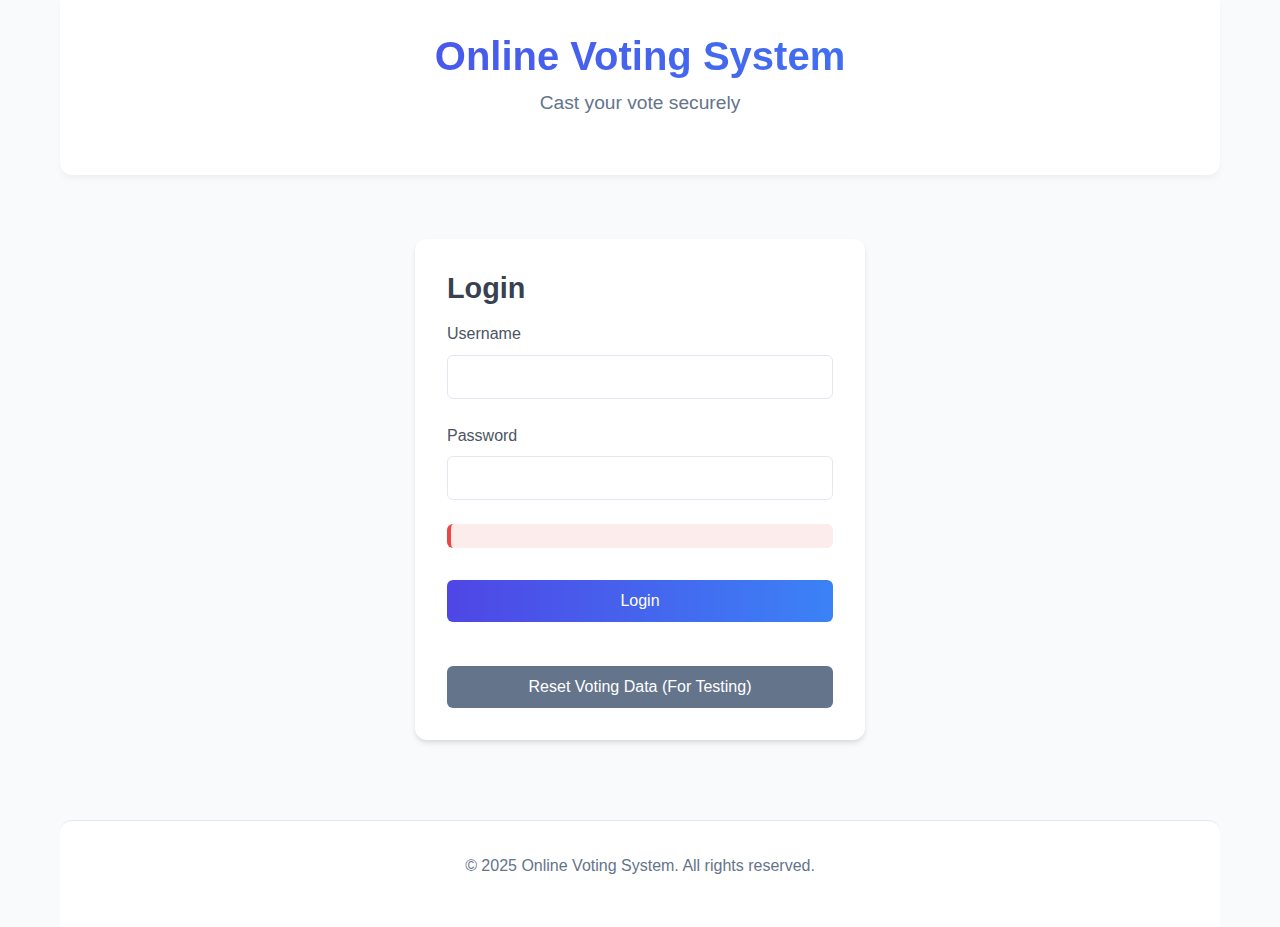
<file: index.html>
<!DOCTYPE html>
<html lang="en">
<head>
    <meta charset="UTF-8">
    <meta name="viewport" content="width=device-width, initial-scale=1.0">
    <title>Online Voting System - Login</title>
    <link rel="stylesheet" href="styles.css">
</head>
<body>

    <div class="container">
        <header>
            <h1>Online Voting System</h1>
            <p class="tagline">Cast your vote securely</p>
        </header>

        <main>
            <div class="auth-container">
                <div class="card" id="loginCard">
                    <h2>Login</h2>
                    <form id="loginForm" class="auth-form">
                        <div class="form-group">
                            <label for="username">Username</label>
                            <input type="text" id="username" name="username" required>
                        </div>
                        <div class="form-group">
                            <label for="password">Password</label>
                            <input type="password" id="password" name="password" required>
                        </div>
                        <div id="loginError" class="error-message"></div>
                        <button type="submit" class="btn btn-primary">Login</button>
                    </form>
                    <div class="form-footer">
                    </div>
                </div>
            </div>
        </main>

        <footer>
            <p>&copy; 2025 Online Voting System. All rights reserved.</p>
        </footer>
    </div>

    <script>

        const users = [
            {
                id: 'user_1',
                username: 'user',
                password: '123',
                fullName: 'Test User',
                hasVoted: false
            }
        ];

        document.addEventListener('DOMContentLoaded', function() {
            const loginForm = document.getElementById('loginForm');
            
            if (loginForm) {
                loginForm.addEventListener('submit', function(e) {
                    e.preventDefault();
                    
                    const username = document.getElementById('username').value.trim();
                    const password = document.getElementById('password').value;
                    const user = users.find(u => u.username === username && u.password === password);
                    
                    if (user) {
        
                        localStorage.setItem('currentUser', JSON.stringify({
                            userId: user.id,
                            username: user.username,
                            fullName: user.fullName,
                            hasVoted: false
                        }));
                        
              
                        window.location.href = 'candidates.html';
                    } else {
                        const errorElement = document.getElementById('loginError');
                        errorElement.textContent = 'Invalid username or password';
                        errorElement.style.display = 'block';
                    }
                });
            }
            
       
            const resetButton = document.createElement('button');
            resetButton.textContent = 'Reset Voting Data (For Testing)';
            resetButton.className = 'btn btn-secondary';
            resetButton.style.marginTop = '20px';
            resetButton.style.width = '100%';
            resetButton.style.backgroundColor = '#64748b';
            
            resetButton.addEventListener('click', function() {
                localStorage.removeItem('hasVoted');
                localStorage.removeItem('voteCounts');
                alert('Voting data has been reset. You can now vote again.');
            });
            const formFooter = document.querySelector('.form-footer');
            if (formFooter) {
                formFooter.appendChild(resetButton);
            }
        });
    </script>
</body>
</html>
</file>
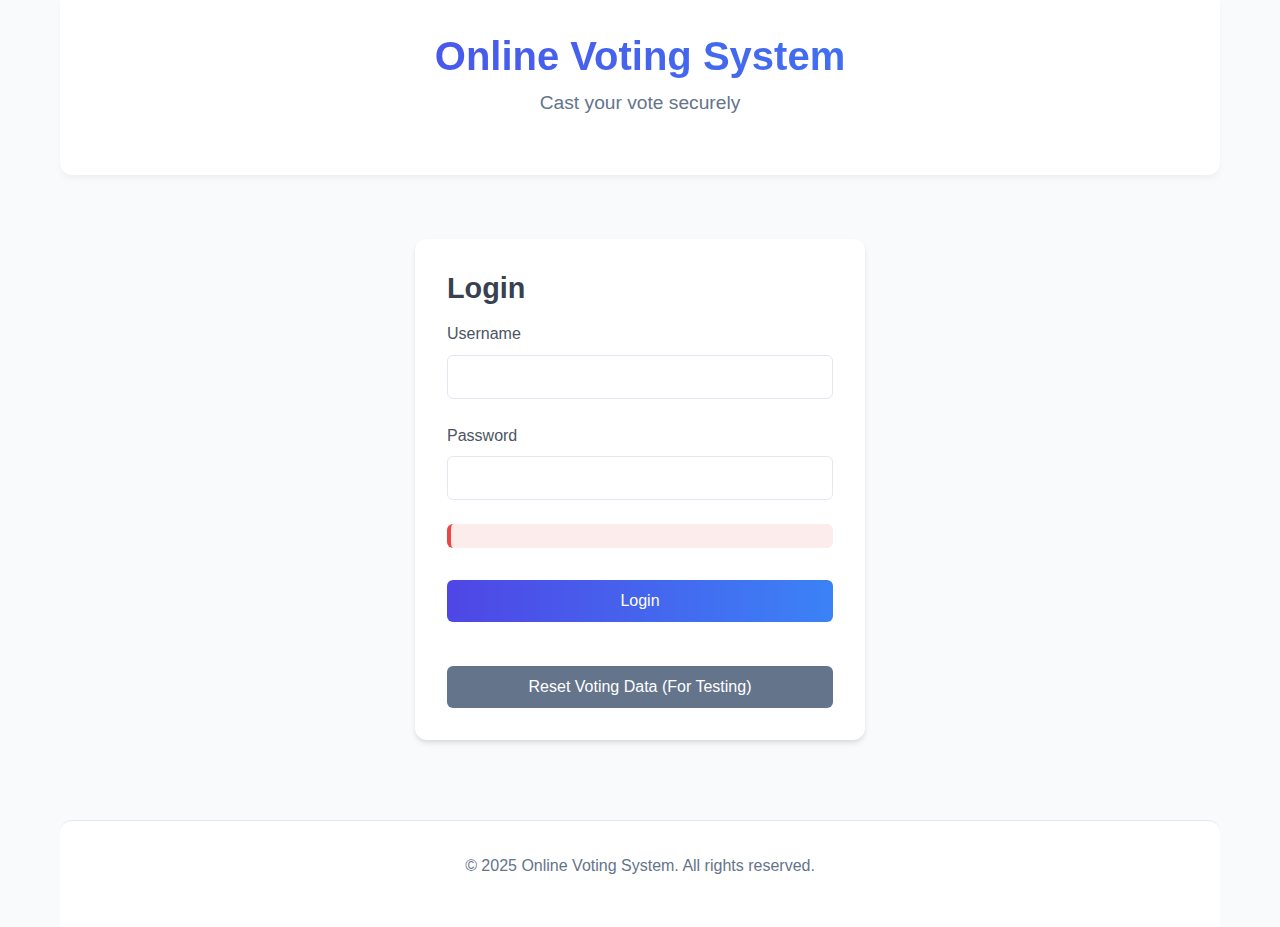
<file: candidates.html>
<!DOCTYPE html>
<html lang="en">
<head>
    <meta charset="UTF-8">
    <meta name="viewport" content="width=device-width, initial-scale=1.0">
    <title>Online Voting System - Candidates</title>
    <link rel="stylesheet" href="styles.css">
</head>
<body>
    <div class="container">
        <header>
            <h1>Online Voting System</h1>
            <p class="tagline">Cast your vote</p>
            <nav>
                <ul>
                    <li><a href="index.html">Home</a></li>
                    <li><a href="#" class="active">Vote</a></li>
                    <li><a href="results.html">Results</a></li>
                    <li><a href="#" id="logoutBtn">Logout</a></li>
                </ul>
            </nav>
        </header>
        
        <main id="mainContent">
            <div class="election-info">
                <h2>Philippines Election 2025</h2>
                <p>Please select your candidates for each position. Your vote is anonymous and secure.</p>
            </div>
            
        </main>
        
        <footer>
            <p>&copy; 2025 Online Voting System. All rights reserved.</p>
        </footer>
    </div>

    <script>
        document.addEventListener('DOMContentLoaded', function() {
            const currentUser = JSON.parse(localStorage.getItem('currentUser'));
            
            if (!currentUser) {
                window.location.href = 'index.html';
                return;
            }
            
            const hasVoted = localStorage.getItem('hasVoted') === 'true';
            
            if (hasVoted) {
                window.location.href = 'results.html';
                return;
            }
            
           
            loadVotingContent();
            
            
            document.getElementById('logoutBtn').addEventListener('click', function(e) {
                e.preventDefault();
                localStorage.removeItem('currentUser');
                localStorage.removeItem('hasVoted'); 
                window.location.href = 'index.html';
            });
        });
        
     
        function loadVotingContent() {
            const mainContent = document.getElementById('mainContent');
           
            const senatorialSection = createPositionSection('Senatorial Candidates', 'Select up to 12 candidates', getSenators(), 'senator', 'checkbox');
            mainContent.appendChild(senatorialSection);
        
            const congressionalSection = createPositionSection('Congressional Candidates', 'Select one candidate for your district', getCongressCandidates(), 'congress', 'radio');
            mainContent.appendChild(congressionalSection);
            
           
            const mayoralSection = createPositionSection('Mayoral Candidates', 'Select one candidate for your city', getMayorCandidates(), 'mayor', 'radio');
            mainContent.appendChild(mayoralSection);
        
            const viceSection = createPositionSection('Vice Mayoral Candidates', 'Select one candidate for your city', getViceMayorCandidates(), 'vice-mayor', 'radio');
            mainContent.appendChild(viceSection);
            
       
            const councilorSection = createPositionSection('Councilor Candidates', 'Select up to 8 candidates', getCouncilorCandidates(), 'councilor', 'checkbox');
            mainContent.appendChild(councilorSection);
         
            const votingActions = document.createElement('div');
            votingActions.className = 'voting-actions';
            votingActions.innerHTML = `<button class="btn btn-primary" id="submitVoteBtn">Submit Vote</button>`;
            mainContent.appendChild(votingActions);
            
            
            document.getElementById('submitVoteBtn').addEventListener('click', submitVote);
        }
        
   
        function createPositionSection(title, description, candidates, name, type) {
            const section = document.createElement('section');
            section.className = 'position-section';
            
            section.innerHTML = `
                <h2>${title}</h2>
                <p>${description}</p>
                <div class="candidates-grid">
                    ${candidates.map(candidate => `
                        <div class="candidate-card">
                            <div class="candidate-image">
                                <img src="/placeholder.svg?height=150&width=150" alt="${candidate.name}">
                            </div>
                            <div class="candidate-info">
                                <h3>${candidate.name}</h3>
                                <p>${candidate.party}</p>
                                <p class="candidate-slogan">${candidate.slogan}</p>
                            </div>
                            <div class="vote-action">
                                <label class="vote-label">
                                    <input type="${type}" name="${name}" value="${candidate.id}">
                                    <span class="checkmark"></span>
                                    Select
                                </label>
                            </div>
                        </div>
                    `).join('')}
                </div>
            `;
            
            return section;
        }
        
   
        function submitVote() {
            
            const selectedSenators = Array.from(document.querySelectorAll('input[name="senator"]:checked')).map(input => input.value);
            const selectedCongress = document.querySelector('input[name="congress"]:checked')?.value;
            const selectedMayor = document.querySelector('input[name="mayor"]:checked')?.value;
            const selectedViceMayor = document.querySelector('input[name="vice-mayor"]:checked')?.value;
            const selectedCouncilors = Array.from(document.querySelectorAll('input[name="councilor"]:checked')).map(input => input.value);
            
            
            if (selectedSenators.length === 0) {
                alert('Please select at least one senator');
                return;
            }
            
            if (selectedSenators.length > 12) {
                alert('You can only select up to 12 senators');
                return;
            }
            
            if (!selectedCongress) {
                alert('Please select a congressional candidate');
                return;
            }
            
            if (!selectedMayor) {
                alert('Please select a mayoral candidate');
                return;
            }
            
            if (!selectedViceMayor) {
                alert('Please select a vice mayoral candidate');
                return;
            }
            
            if (selectedCouncilors.length === 0) {
                alert('Please select at least one councilor');
                return;
            }
            
            if (selectedCouncilors.length > 8) {
                alert('You can only select up to 8 councilors');
                return;
            }
            
            if (confirm('Are you sure you want to submit your vote? This action cannot be undone.')) {
                const voteCounts = JSON.parse(localStorage.getItem('voteCounts')) || {
                    senator: {},
                    congress: {},
                    mayor: {},
                    'vice-mayor': {},
                    councilor: {}
                };
                
                
                selectedSenators.forEach(id => {
                    voteCounts.senator[id] = (voteCounts.senator[id] || 0) + 1;
                });
                
                voteCounts.congress[selectedCongress] = (voteCounts.congress[selectedCongress] || 0) + 1;
                voteCounts.mayor[selectedMayor] = (voteCounts.mayor[selectedMayor] || 0) + 1;
                voteCounts['vice-mayor'][selectedViceMayor] = (voteCounts['vice-mayor'][selectedViceMayor] || 0) + 1;
                
                selectedCouncilors.forEach(id => {
                    voteCounts.councilor[id] = (voteCounts.councilor[id] || 0) + 1;
                });
                
               
                localStorage.setItem('voteCounts', JSON.stringify(voteCounts));
                
                
                localStorage.setItem('hasVoted', 'true');
                
                
                showVoteConfirmation();
            }
        }
        
       
        function showVoteConfirmation() {
            const confirmation = document.createElement('div');
            confirmation.className = 'vote-confirmation';
            confirmation.innerHTML = `
                <div class="vote-confirmation-overlay"></div>
                <div class="vote-confirmation-content">
                    <h3>Vote Cast Successfully!</h3>
                    <p>Thank you for participating in the democratic process.</p>
                    <div class="vote-confirmation-actions">
                        <button id="viewResultsBtn" class="btn btn-primary">Confirm</button>
                    </div>
                </div>
            `;
            
            document.body.appendChild(confirmation);
            
            document.getElementById('viewResultsBtn').addEventListener('click', function() {
                window.location.href = 'confirmation.html';
            });
        }
        

        function getSenators() {
            return [
                { id: 'senator1', name: '#51 Kiko Pangilinan', party: 'LP - Liberal Party', slogan: 'Agriculture' },
                { id: 'senator2', name: '#5 Bam Aquino', party: 'KNP - Katipunan ng Nagkakaisang Pilipino', slogan: 'Education' },
                { id: 'senator3', name: '#45 Heidi Mendoza', party: 'Independent', slogan: 'Anti-Corruption' },
                { id: 'senator4', name: '#21 Ka Leody De Guzman', party: 'PLM - Partido Lakas ng Masa', slogan: 'Workers Welfare' },
                { id: 'senator5', name: '#25 Luke Espirito', party: 'PLM - Partido Lakas ng Masa', slogan: 'Labor Rights' },
                { id: 'senator6', name: '#54 Danilo Ramos', party: 'MKBYN - Makabayang Koalisyon ng Mamamayan', slogan: 'Agricultural reform and rural development' },
                { id: 'senator7', name: '#56 Vic Rodriguez', party: 'Independent', slogan: 'Education and healthcare for all' },
                { id: 'senator8', name: '#36 Wilbert Lee', party: 'PLM - Partido Lakas ng Masa', slogan: 'Healthcare' },
                { id: 'senator9', name: '#40 Marquez Norman', party: 'Independent', slogan: 'Animal Welfare' },
                { id: 'senator10', name: '#63 Erwin Tulfo', party: 'Lakas-CMD', slogan: 'Kakampi ng inaapi' },
                { id: 'senator11', name: '#53 Apollo Quiboloy', party: 'Independent', slogan: 'Let the truth be known' },
                { id: 'senator12', name: '#50 Manny Pacquiao', party: 'Independent', slogan: 'May the best MANny Win' }
            ];
        }
        

        function getCongressCandidates() {
            return [
                { id: 'congress1', name: '#1 Maria Santos', party: 'LP - Liberal Party', slogan: 'Education Reform' },
                { id: 'congress2', name: '#2 Juan Dela Cruz', party: 'KNP - Katipunan ng Nagkakaisang Pilipino', slogan: 'Infrastructure Development' },
                { id: 'congress3', name: '#3 Patrick Michael Vargas', party: 'Lakas-CMD', slogan: 'Infrastructure Development' },
                { id: 'congress4', name: '#4 Rose Nono Lin', party: 'Lakas-CMD', slogan: 'Tuloy ang laban' }
            ];
        }
        
        function getMayorCandidates() {
            return [
                { id: 'vicemayor1', name: '#1 Joy Belmonte', party: 'SBP - Serbisyo Sa Bayan Party', slogan: 'Community Development' },
                { id: 'vicemayor2', name: '#2 Diosdado Velasco', party: 'Independent', slogan: 'Social Media' },
                { id: 'vicemayor3', name: '#3 Jonathan Cabalo', party: 'Independent', slogan: 'N/A' },
                { id: 'vicemayor4', name: '#4 Rolando Jota', party: 'Independent', slogan: 'N/A' }
            ];
        }
        
        function getViceMayorCandidates() {
            return [
                { id: 'mayor1', name: '#1 Gian Sotto', party: 'SBP - Serbisyo Sa Bayan Party', slogan: 'City Development' },
                { id: 'mayor2', name: '#2 Dante Villarta', party: 'Independent', slogan: 'Public Service' },
                { id: 'mayor3', name: '#3 Inventor Ingles', party: 'Independent', slogan: 'Public Service' },
                { id: 'mayor4', name: '#4 June Felangco', party: 'Independent', slogan: 'Public Service' },
            ];
        }
        
        function getCouncilorCandidates() {
            return [
                { id: 'councilor1', name: '#1 Miguel Santos', party: 'LP - Liberal Party', slogan: 'Barangay Development' },
                { id: 'councilor2', name: '#2 Elena Cruz', party: 'KNP - Katipunan ng Nagkakaisang Pilipino', slogan: 'Public Safety' },
                { id: 'councilor3', name: '#3 Roberto Lim', party: 'LP - Liberal Party', slogan: 'Environmental Protection' },
                { id: 'councilor4', name: '#4 Maria Santos', party: 'KNP - Katipunan ng Nagkakaisang Pilipino', slogan: 'Health Services' },
                { id: 'councilor5', name: '#5 Antonio Reyes', party: 'LP - Liberal Party', slogan: 'Education Programs' },
                { id: 'councilor6', name: '#6 Isabel Garcia', party: 'KNP - Katipunan ng Nagkakaisang Pilipino', slogan: 'Social Services' },
                { id: 'councilor7', name: '#7 Jose Martinez', party: 'LP - Liberal Party', slogan: 'Infrastructure' },
                { id: 'councilor8', name: '#8 Carmen Torres', party: 'KNP - Katipunan ng Nagkakaisang Pilipino', slogan: 'Women\'s Rights' }
            ];
        }
    </script>
</body>
</html>
</file>
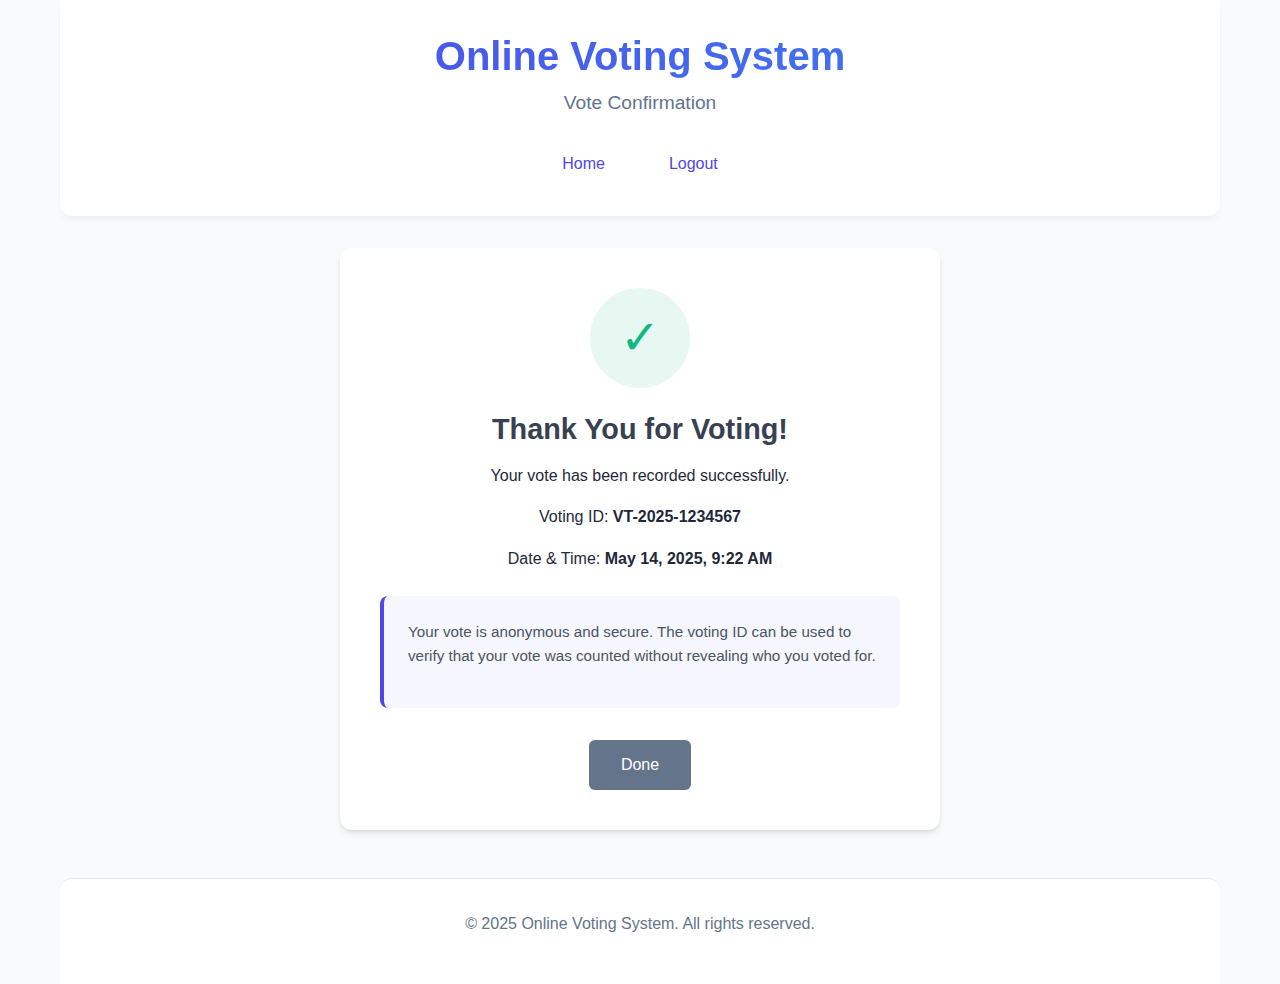
<file: confirmation.html>
<!DOCTYPE html>
<html lang="en">
<head>
    <meta charset="UTF-8">
    <meta name="viewport" content="width=device-width, initial-scale=1.0">
    <title>Online Voting System - Confirmation</title>
    <link rel="stylesheet" href="styles.css">
</head>
<body>
    <div class="container">
        <header>
            <h1>Online Voting System</h1>
            <p class="tagline">Vote Confirmation</p>
            <nav>
                <ul>
                    <li><a href="index.html">Home</a></li>
                    <li><a href="index.html">Logout</a></li>
                </ul>
            </nav>
        </header>
        
        <main>
            <div class="confirmation-card">
                <div class="confirmation-icon">✓</div>
                <h2>Thank You for Voting!</h2>
                <p>Your vote has been recorded successfully.</p>
                <p>Voting ID: <strong>VT-2025-1234567</strong></p>
                <p>Date & Time: <strong>May 14, 2025, 9:22 AM</strong></p>
                
                <div class="confirmation-note">
                    <p>Your vote is anonymous and secure. The voting ID can be used to verify that your vote was counted without revealing who you voted for.</p>
                </div>
                
                <div class="confirmation-actions">
                    <a href="results.html" class="btn btn-secondary">Done</a>
                </div>
            </div>
        </main>
        
        <footer>
            <p>&copy; 2025 Online Voting System. All rights reserved.</p>
        </footer>
    </div>
</body>
</html>
</file>
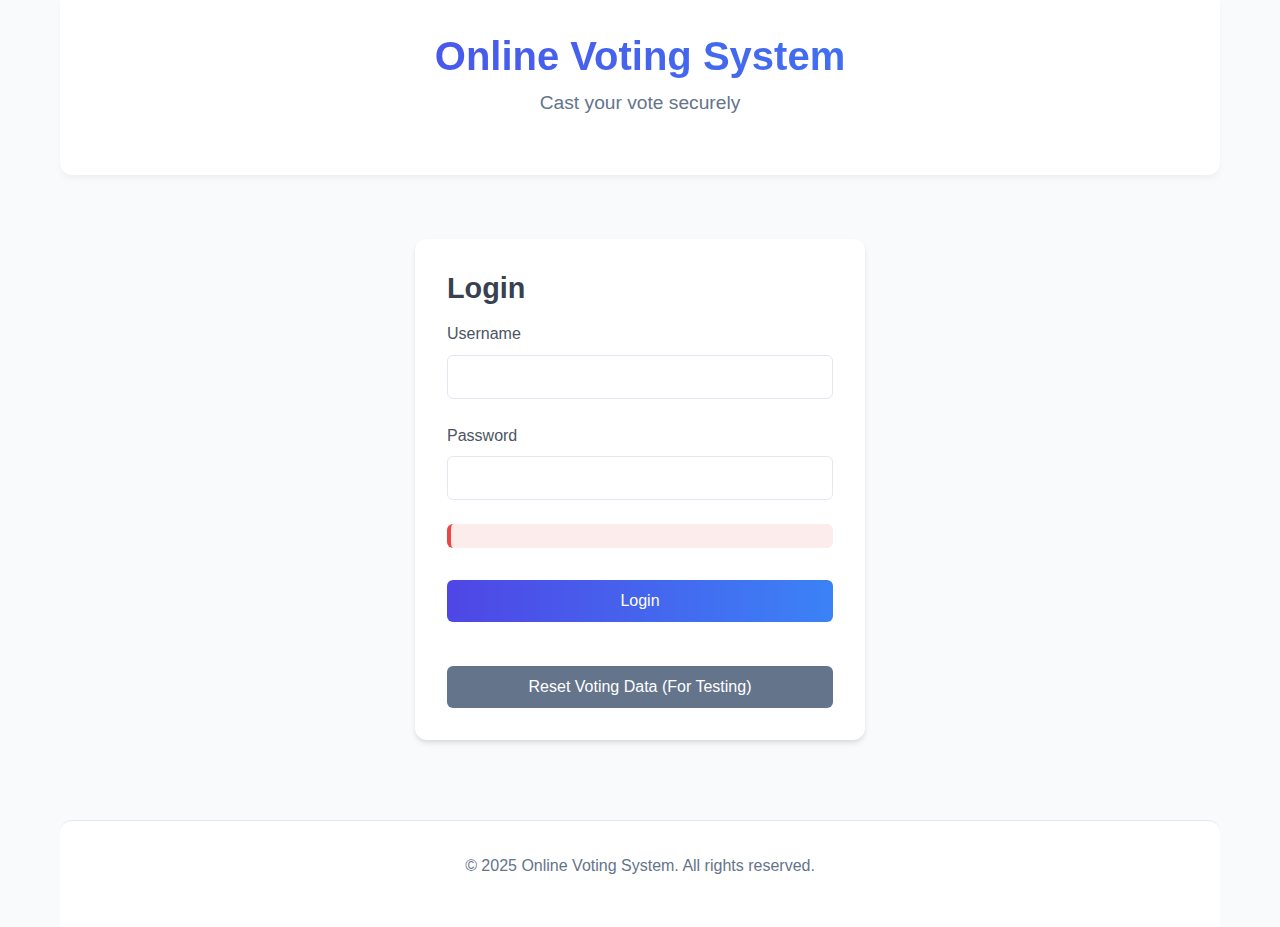
<file: results.html>
<!DOCTYPE html>
<html lang="en">
<head>
    <meta charset="UTF-8">
    <meta name="viewport" content="width=device-width, initial-scale=1.0">
    <title>Election Results - Online Voting System</title>
    <link rel="stylesheet" href="styles.css">
</head>
<body>
    <div class="container">
        <header>
            <h1>Election Results</h1>
            <p class="tagline">Live Vote Count</p>
            <nav>
                <ul>
                    <li><a href="index.html">Home</a></li>
                    <li><a href="candidates.html">Vote</a></li>
                    <li><a href="#" class="active">Results</a></li>
                    <li><a href="#" id="logoutBtn">Logout</a></li>
                </ul>
            </nav>
        </header>

        <main>
            <div class="election-info">
                <h2>Philippines Election 2025</h2>
                <p>Live results of the ongoing election. Results are updated in real-time.</p>
                <div id="votingStatus"></div>
            </div>
            
            <div class="results-container">
                <section class="results-section">
                    <h2>Senatorial Race</h2>
                    <div class="results-grid" id="senatorial-results">
                    </div>
                </section>

               
                <section class="results-section">
                    <h2>Congressional Race</h2>
                    <div class="results-grid" id="congressional-results">
                   
                    </div>
                </section>

              
                <section class="results-section">
                    <h2>Mayoral Race</h2>
                    <div class="results-grid" id="mayoral-results">
                 
                    </div>
                </section>

             
                <section class="results-section">
                    <h2>Vice Mayoral Race</h2>
                    <div class="results-grid" id="vice-mayoral-results">
                    
                    </div>
                </section>

                
                <section class="results-section">
                    <h2>Councilor Race</h2>
                    <div class="results-grid" id="councilor-results">
                    </div>
                </section>
            </div>
        </main>

        <footer>
            <p>&copy; 2025 Online Voting System. All rights reserved.</p>
        </footer>
    </div>

    <script>
        document.addEventListener('DOMContentLoaded', function() {
            const currentUser = JSON.parse(localStorage.getItem('currentUser'));
            
         
            if (!currentUser) {
                window.location.href = 'index.html';
                return;
            }
            
       
            const hasVoted = localStorage.getItem('hasVoted') === 'true';
            const votingStatus = document.getElementById('votingStatus');
            
            if (hasVoted) {
                votingStatus.innerHTML = `
            <div style="margin-top: 1rem; padding: 0.75rem; background-color: rgba(16, 185, 129, 0.1); color: #10b981; border-radius: 6px; font-weight: 500;">
                You have already cast your vote. Thank you for participating!
                <button id="resetVoteBtn" style="display: block; margin-top: 10px; padding: 5px 10px; background-color: #64748b; color: white; border: none; border-radius: 4px; cursor: pointer;">
                    Reset Vote (For Testing)
                </button>
            </div>
        `;
        
      
        setTimeout(() => {
            const resetBtn = document.getElementById('resetVoteBtn');
            if (resetBtn) {
                resetBtn.addEventListener('click', function() {
                    localStorage.removeItem('hasVoted');
                    alert('Your vote has been reset. You can now vote again.');
                    window.location.href = 'candidates.html';
                });
            }
        }, 100);
            } else {
                votingStatus.innerHTML = `
                    <div style="margin-top: 1rem; padding: 0.75rem; background-color: rgba(79, 70, 229, 0.1); color: #4f46e5; border-radius: 6px; font-weight: 500;">
                        You haven't voted yet. <a href="candidates.html" style="color: #4f46e5; text-decoration: underline;">Cast your vote now</a>
                    </div>
                `;
            }
            
         
            initializeResults();
            
            
            document.getElementById('logoutBtn').addEventListener('click', function(e) {
                e.preventDefault();
                localStorage.removeItem('currentUser');
                window.location.href = 'index.html';
            });
        });
        
        function initializeResults() {
            const voteCounts = JSON.parse(localStorage.getItem('voteCounts')) || {
                senator: {},
                congress: {},
                mayor: {},
                'vice-mayor': {},
                councilor: {}
            };
            
           
            updateResultsSection('senatorial-results', getSenators(), voteCounts.senator);
            updateResultsSection('congressional-results', getCongressCandidates(), voteCounts.congress);
            updateResultsSection('mayoral-results', getMayorCandidates(), voteCounts.mayor);
            updateResultsSection('vice-mayoral-results', getViceMayorCandidates(), voteCounts['vice-mayor']);
            updateResultsSection('councilor-results', getCouncilorCandidates(), voteCounts.councilor);
        }
        
       
        function updateResultsSection(sectionId, candidates, votes) {
            const section = document.getElementById(sectionId);
            
        
            const totalVotes = Object.values(votes).reduce((sum, count) => sum + count, 0);
            
       
            const sortedCandidates = [...candidates].map(candidate => ({
                ...candidate,
                votes: votes[candidate.id] || 0
            })).sort((a, b) => b.votes - a.votes);
            
           
            section.innerHTML = sortedCandidates.map(candidate => `
                <div class="result-card">
                    <div class="candidate-info">
                        <h3>${candidate.name}</h3>
                        <p>${candidate.party}</p>
                    </div>
                    <div class="vote-info">
                        <div class="vote-count">${candidate.votes} votes</div>
                        <div class="vote-percentage">
                            ${totalVotes > 0 ? ((candidate.votes / totalVotes) * 100).toFixed(1) : 0}%
                        </div>
                        <div class="progress-bar">
                            <div class="progress" style="width: ${totalVotes > 0 ? (candidate.votes / totalVotes) * 100 : 0}%"></div>
                        </div>
                    </div>
                </div>
            `).join('');
        }
        
   
        function getSenators() {
            return [
                { id: 'senator1', name: '#51 Kiko Pangilinan', party: 'LP - Liberal Party' },
                { id: 'senator2', name: '#5 Bam Aquino', party: 'KNP - Katipunan ng Nagkakaisang Pilipino' },
                { id: 'senator3', name: '#45 Heidi Mendoza', party: 'N/A' },
                { id: 'senator4', name: '#21 Ka Leody De Guzman', party: 'PLM - Partido Lakas ng Masa' },
                { id: 'senator5', name: '#25 Luke Espirito', party: 'PLM - Partido Lakas ng Masa' },
                { id: 'senator6', name: 'Danilo Ramos', party: 'MKBYN - Makabayang Koalisyon ng Mamamayan' },
                { id: 'senator7', name: 'Vic Rodriguez', party: 'N/A' },
                { id: 'senator8', name: 'Wilbert Lee', party: 'PLM - Partido Lakas ng Masa' },
                { id: 'senator9', name: '#40 Marquez Norman', party: 'N/A' }
            ];
        }
        
      
        function getCongressCandidates() {
            return [
                { id: 'congress1', name: '#1 Maria Santos', party: 'LP - Liberal Party' },
                { id: 'congress2', name: '#2 Juan Dela Cruz', party: 'KNP - Katipunan ng Nagkakaisang Pilipino' }
            ];
        }
        
        function getMayorCandidates() {
            return [
                { id: 'mayor1', name: '#1 Pedro Reyes', party: 'LP - Liberal Party' },
                { id: 'mayor2', name: '#2 Ana Garcia', party: 'KNP - Katipunan ng Nagkakaisang Pilipino' }
            ];
        }
        
       
        function getViceMayorCandidates() {
            return [
                { id: 'vicemayor1', name: '#1 Carlos Mendoza', party: 'LP - Liberal Party' },
                { id: 'vicemayor2', name: '#2 Sofia Torres', party: 'KNP - Katipunan ng Nagkakaisang Pilipino' }
            ];
        }
        
      
        function getCouncilorCandidates() {
            return [
                { id: 'councilor1', name: '#1 Miguel Santos', party: 'LP - Liberal Party' },
                { id: 'councilor2', name: '#2 Elena Cruz', party: 'KNP - Katipunan ng Nagkakaisang Pilipino' },
                { id: 'councilor3', name: '#3 Roberto Lim', party: 'LP - Liberal Party' },
                { id: 'councilor4', name: '#4 Maria Santos', party: 'KNP - Katipunan ng Nagkakaisang Pilipino' },
                { id: 'councilor5', name: '#5 Antonio Reyes', party: 'LP - Liberal Party' },
                { id: 'councilor6', name: '#6 Isabel Garcia', party: 'KNP - Katipunan ng Nagkakaisang Pilipino' },
                { id: 'councilor7', name: '#7 Jose Martinez', party: 'LP - Liberal Party' },
                { id: 'councilor8', name: '#8 Carmen Torres', party: 'KNP - Katipunan ng Nagkakaisang Pilipino' }
            ];
        }
    </script>
</body>
</html>
</file>
<file: styles.css>
:root {
    --primary-color: #4f46e5;
    --primary-hover: #4338ca;
    --secondary-color: #64748b;
    --background-color: #f8fafc;
    --card-background: #ffffff;
    --text-color: #1e293b;
    --border-color: #e2e8f0;
    --success-color: #10b981;
    --error-color: #ef4444;
    --shadow: 0 4px 6px -1px rgba(0, 0, 0, 0.1), 0 2px 4px -1px rgba(0, 0, 0, 0.06);
    --gradient-start: #4f46e5;
    --gradient-end: #3b82f6;
  }
  
  * {
    margin: 0;
    padding: 0;
    box-sizing: border-box;
  }
  
  body {
    font-family: "Segoe UI", Tahoma, Geneva, Verdana, sans-serif;
    line-height: 1.6;
    color: var(--text-color);
    background-color: var(--background-color);
  }
  
  .container {
    max-width: 1200px;
    margin: 0 auto;
    padding: 0 20px;
  }
  
  h1,
  h2,
  h3,
  h4 {
    margin-bottom: 0.5rem;
    font-weight: 600;
    line-height: 1.2;
  }
  
  h1 {
    font-size: 2.5rem;
    background: linear-gradient(to right, var(--gradient-start), var(--gradient-end));
    -webkit-background-clip: text;
    -webkit-text-fill-color: transparent;
    background-clip: text;
    text-fill-color: transparent;
  }
  
  h2 {
    font-size: 1.8rem;
    margin-bottom: 1rem;
    color: #374151;
  }
  
  h3 {
    font-size: 1.3rem;
    color: #4b5563;
  }
  
  p {
    margin-bottom: 1rem;
  }
  
  a {
    color: var(--primary-color);
    text-decoration: none;
    transition: color 0.3s ease;
  }
  
  a:hover {
    color: var(--primary-hover);
    text-decoration: underline;
  }
  
  header {
    text-align: center;
    padding: 2rem 0;
    margin-bottom: 2rem;
    background-color: white;
    border-radius: 0 0 12px 12px;
    box-shadow: 0 4px 6px -1px rgba(0, 0, 0, 0.05);
  }
  
  .tagline {
    font-size: 1.2rem;
    color: var(--secondary-color);
    margin-bottom: 1.5rem;
  }
  
  nav ul {
    display: flex;
    justify-content: center;
    list-style: none;
    margin-top: 1rem;
    flex-wrap: wrap;
  }
  
  nav ul li {
    margin: 0.5rem 1rem;
  }
  
  nav ul li a {
    padding: 0.5rem 1rem;
    border-radius: 6px;
    transition: all 0.3s ease;
    font-weight: 500;
  }
  
  nav ul li a:hover,
  nav ul li a.active {
    background-color: rgba(79, 70, 229, 0.1);
    text-decoration: none;
  }
  
  nav ul li a.active {
    font-weight: 600;
    color: var(--primary-color);
  }
  
  footer {
    text-align: center;
    padding: 2rem 0;
    margin-top: 3rem;
    color: var(--secondary-color);
    border-top: 1px solid var(--border-color);
    background-color: white;
    border-radius: 12px 12px 0 0;
  }
  
  /* Cards & Forms */
  .card {
    background-color: var(--card-background);
    border-radius: 12px;
    box-shadow: var(--shadow);
    padding: 2rem;
    max-width: 500px;
    margin: 0 auto;
    transition: transform 0.3s ease, box-shadow 0.3s ease;
  }
  
  .card:hover {
    transform: translateY(-5px);
    box-shadow: 0 10px 15px -3px rgba(0, 0, 0, 0.1), 0 4px 6px -2px rgba(0, 0, 0, 0.05);
  }
  
  .form-group {
    margin-bottom: 1.5rem;
  }
  
  label {
    display: block;
    margin-bottom: 0.5rem;
    font-weight: 500;
    color: #4b5563;
  }
  
  input[type="text"],
  input[type="password"],
  input[type="email"] {
    width: 100%;
    padding: 0.75rem;
    border: 1px solid var(--border-color);
    border-radius: 6px;
    font-size: 1rem;
    transition: all 0.3s ease;
  }
  
  input[type="text"]:focus,
  input[type="password"]:focus,
  input[type="email"]:focus {
    border-color: var(--primary-color);
    outline: none;
    box-shadow: 0 0 0 3px rgba(79, 70, 229, 0.2);
  }
  
  .btn {
    display: inline-block;
    padding: 0.75rem 1.5rem;
    font-size: 1rem;
    font-weight: 500;
    text-align: center;
    border: none;
    border-radius: 6px;
    cursor: pointer;
    transition: all 0.3s ease;
  }
  
  .btn:hover {
    transform: translateY(-2px);
    box-shadow: 0 4px 6px -1px rgba(0, 0, 0, 0.1);
  }
  
  .btn:active {
    transform: translateY(0);
  }
  
  .btn-primary {
    background: linear-gradient(to right, var(--gradient-start), var(--gradient-end));
    color: white;
  }
  
  .btn-primary:hover {
    background: linear-gradient(to right, var(--primary-hover), var(--gradient-start));
    text-decoration: none;
  }
  
  .btn-primary:disabled {
    background: #cbd5e1;
    cursor: not-allowed;
    transform: none;
    box-shadow: none;
  }
  
  .btn-secondary {
    background-color: var(--secondary-color);
    color: white;
  }
  
  .btn-secondary:hover {
    background-color: #475569;
    text-decoration: none;
  }
  
  .auth-form .btn {
    width: 100%;
    margin-top: 1rem;
  }
  
  .form-footer {
    margin-top: 1.5rem;
    text-align: center;
    font-size: 0.9rem;
    color: #6b7280;
  }
  
  .form-footer p {
    margin-bottom: 0.5rem;
  }
  

  .election-info {
    text-align: center;
    margin-bottom: 2rem;
    background-color: white;
    padding: 1.5rem;
    border-radius: 12px;
    box-shadow: var(--shadow);
  }
  
  .position-section {
    margin-bottom: 2.5rem;
    background-color: white;
    padding: 1.5rem;
    border-radius: 12px;
    box-shadow: var(--shadow);
  }
  
  .position-section h2 {
    color: var(--primary-color);
    border-bottom: 2px solid #e5e7eb;
    padding-bottom: 0.75rem;
    margin-bottom: 1.5rem;
  }
  
  .candidates-grid {
    display: grid;
    grid-template-columns: repeat(auto-fill, minmax(250px, 1fr));
    gap: 2rem;
    margin-bottom: 2rem;
  }
  
  .candidate-card {
    background-color: var(--card-background);
    border-radius: 12px;
    box-shadow: 0 2px 4px rgba(0, 0, 0, 0.05);
    overflow: hidden;
    transition: transform 0.3s ease, box-shadow 0.3s ease;
    border: 1px solid #e5e7eb;
  }
  
  .candidate-card:hover {
    transform: translateY(-5px);
    box-shadow: 0 10px 15px -3px rgba(0, 0, 0, 0.1), 0 4px 6px -2px rgba(0, 0, 0, 0.05);
  }
  
  .candidate-image {
    text-align: center;
    padding: 1.5rem 1.5rem 0.5rem;
  }
  
  .candidate-image img {
    width: 120px;
    height: 120px;
    border-radius: 50%;
    object-fit: cover;
    border: 3px solid var(--primary-color);
    box-shadow: 0 4px 6px rgba(0, 0, 0, 0.1);
  }
  
  .candidate-info {
    padding: 0 1.5rem 1rem;
    text-align: center;
  }
  
  .candidate-info h3 {
    margin-bottom: 0.25rem;
    color: #374151;
  }
  
  .candidate-info p {
    color: #6b7280;
    margin-bottom: 0.5rem;
  }
  
  .candidate-slogan {
    font-style: italic;
    color: var(--secondary-color);
    font-size: 0.9rem;
    background-color: #f3f4f6;
    padding: 0.5rem;
    border-radius: 4px;
    margin-top: 0.5rem;
  }
  
  .vote-action {
    padding: 1rem 1.5rem;
    border-top: 1px solid var(--border-color);
    text-align: center;
    background-color: #f9fafb;
  }
  
  .vote-label {
    display: inline-flex;
    align-items: center;
    cursor: pointer;
    font-weight: 600;
    color: var(--primary-color);
    transition: all 0.2s ease;
  }
  
  .vote-label:hover {
    transform: translateY(-2px);
  }
  
  .vote-label input {
    margin-right: 0.5rem;
    cursor: pointer;
    width: 18px;
    height: 18px;
    accent-color: var(--primary-color);
  }
  
  .voting-actions {
    text-align: center;
    margin-top: 2rem;
    margin-bottom: 2rem;
  }
  
  .voting-actions .btn {
    padding: 1rem 2rem;
    font-size: 1.1rem;
    box-shadow: 0 4px 6px rgba(0, 0, 0, 0.1);
  }
  
  .confirmation-card {
    background-color: var(--card-background);
    border-radius: 12px;
    box-shadow: var(--shadow);
    padding: 2.5rem;
    max-width: 600px;
    margin: 2rem auto;
    text-align: center;
  }
  
  .confirmation-icon {
    font-size: 3rem;
    color: var(--success-color);
    margin-bottom: 1.5rem;
    display: inline-flex;
    justify-content: center;
    align-items: center;
    width: 100px;
    height: 100px;
    border-radius: 50%;
    background-color: rgba(16, 185, 129, 0.1);
  }
  
  .confirmation-note {
    background-color: rgba(79, 70, 229, 0.05);
    border-radius: 8px;
    padding: 1.5rem;
    margin: 1.5rem 0;
    font-size: 0.95rem;
    color: #4b5563;
    border-left: 4px solid var(--primary-color);
    text-align: left;
  }
  
  .confirmation-actions {
    margin-top: 2rem;
  }
  
  .confirmation-actions .btn {
    padding: 0.75rem 2rem;
  }
  
  /* Results Page */
  .results-container {
    max-width: 900px;
    margin: 0 auto;
  }
  
  .results-section {
    background-color: white;
    border-radius: 12px;
    box-shadow: var(--shadow);
    padding: 1.5rem;
    margin-bottom: 2rem;
  }
  
  .results-section h2 {
    color: var(--primary-color);
    border-bottom: 2px solid #e5e7eb;
    padding-bottom: 0.75rem;
    margin-bottom: 1.5rem;
  }
  
  .results-grid {
    display: grid;
    gap: 1rem;
  }
  
  .result-card {
    display: grid;
    grid-template-columns: 2fr 3fr;
    align-items: center;
    padding: 1rem;
    background-color: #f9fafb;
    border-radius: 8px;
    margin-bottom: 0.75rem;
    transition: transform 0.2s ease;
  }
  
  .result-card:hover {
    transform: translateX(5px);
    background-color: #f3f4f6;
  }
  
  .vote-info {
    display: flex;
    flex-direction: column;
    gap: 0.5rem;
  }
  
  .vote-count {
    font-weight: 600;
    color: var(--primary-color);
  }
  
  .vote-percentage {
    font-size: 0.9rem;
    color: #6b7280;
  }
  
  .progress-bar {
    height: 8px;
    background-color: #e5e7eb;
    border-radius: 4px;
    overflow: hidden;
  }
  
  .progress {
    height: 100%;
    background: linear-gradient(to right, var(--gradient-start), var(--gradient-end));
    border-radius: 4px;
    transition: width 0.5s ease;
  }
  
  /* Vote confirmation modal */
  .vote-confirmation {
    position: fixed;
    top: 0;
    left: 0;
    width: 100%;
    height: 100%;
    display: flex;
    align-items: center;
    justify-content: center;
    z-index: 1000;
  }
  
  .vote-confirmation-overlay {
    position: absolute;
    top: 0;
    left: 0;
    width: 100%;
    height: 100%;
    background-color: rgba(0, 0, 0, 0.5);
    backdrop-filter: blur(4px);
  }
  
  .vote-confirmation-content {
    position: relative;
    background-color: white;
    padding: 2.5rem;
    border-radius: 12px;
    box-shadow: 0 10px 25px rgba(0, 0, 0, 0.1);
    max-width: 450px;
    width: 90%;
    text-align: center;
    animation: modalFadeIn 0.3s ease;
  }
  
  @keyframes modalFadeIn {
    from {
      opacity: 0;
      transform: scale(0.9);
    }
    to {
      opacity: 1;
      transform: scale(1);
    }
  }
  
  .vote-confirmation h3 {
    color: var(--primary-color);
    margin-bottom: 1rem;
    font-size: 1.5rem;
  }
  
  .vote-confirmation p {
    color: #4b5563;
    margin-bottom: 1.5rem;
    font-size: 1.1rem;
  }
  
  .vote-confirmation-actions {
    display: flex;
    gap: 1rem;
    justify-content: center;
  }
  
  .vote-confirmation .btn {
    padding: 0.75rem 1.5rem;
    min-width: 120px;
  }

  .error-message {
    color: var(--error-color);
    background-color: rgba(239, 68, 68, 0.1);
    padding: 0.75rem;
    border-radius: 6px;
    margin-bottom: 1rem;
    font-size: 0.9rem;
    border-left: 4px solid var(--error-color);
  }
  
  @media (max-width: 768px) {
    h1 {
      font-size: 2rem;
    }
  
    h2 {
      font-size: 1.5rem;
    }
  
    .candidates-grid {
      grid-template-columns: 1fr;
    }
  
    .result-card {
      grid-template-columns: 1fr;
      gap: 1rem;
    }
  
    .candidate-info {
      text-align: center;
    }
  
    .vote-info {
      text-align: center;
    }
  
    nav ul {
      flex-direction: column;
    }
  
    nav ul li {
      margin: 0.5rem 0;
    }
  
    .confirmation-card {
      padding: 1.5rem;
    }
  }
  
  .voted {
    display: inline-block;
    padding: 0.5rem 1rem;
    background-color: rgba(16, 185, 129, 0.1);
    color: var(--success-color);
    font-weight: 600;
    border-radius: 6px;
  }
  
  .auth-container {
    max-width: 450px;
    margin: 0 auto;
    padding: 2rem 0;
  }
</file>
